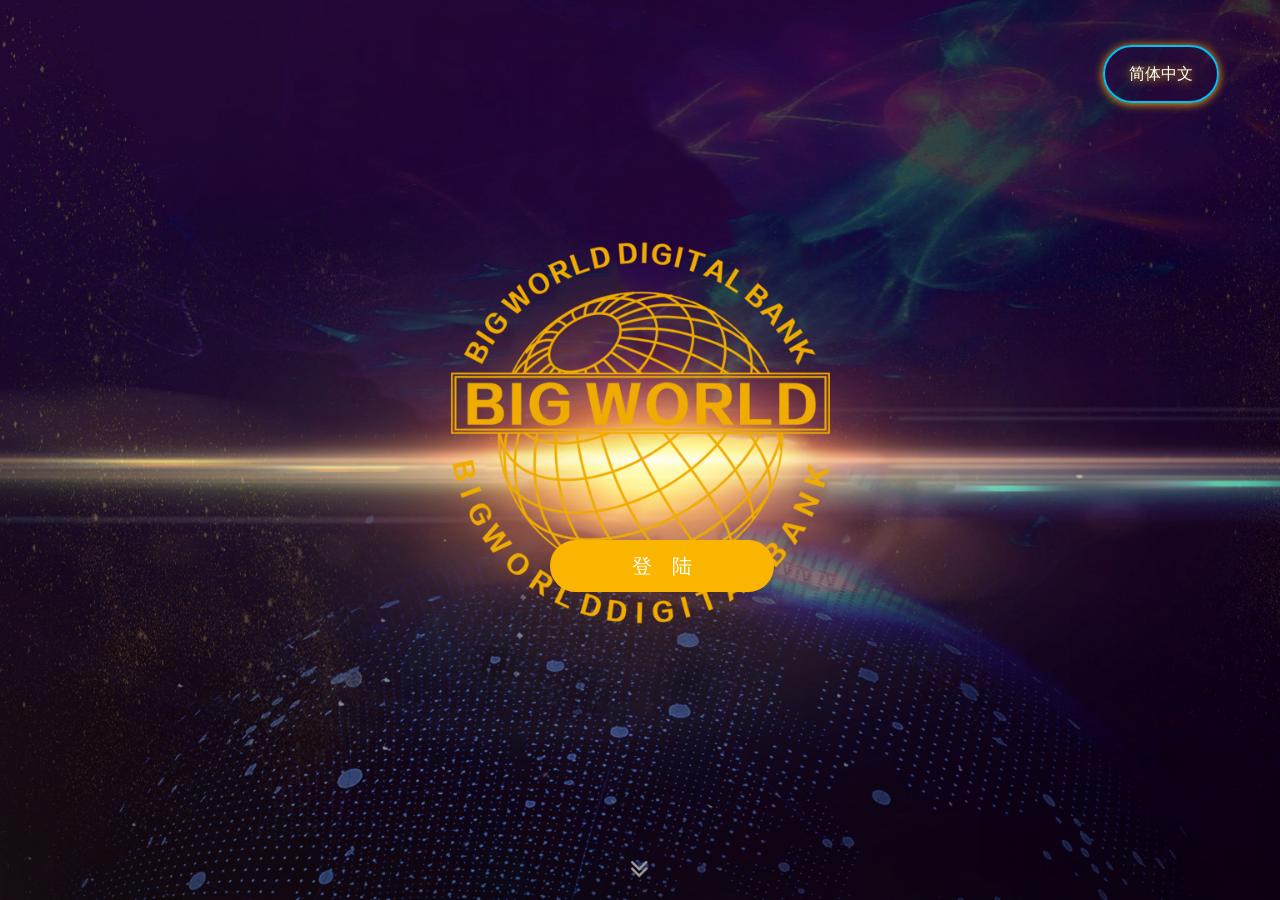
<file: index.html>
<!DOCTYPE html>
<html lang="en">
    <head>
        <meta charset="UTF-8">
        <title>Big world</title>
        <link rel="stylesheet" href="css/login.css"/>
        <link rel="script" href="css/conputer.css"/>
        <script type="text/javascript" src="js/jquery.js"></script>
        <script type="text/javascript">
            $(document).ready(function(){
                $("#light").animate({left:"100%"},1000);
                //显示/隐藏输入法切换
                $(".chinese").click(function(){
                    $("li.language_1").toggleClass("open");
                    $("li.language_2").toggleClass("open");
                    /*$("#select_language ul").slideDown();*/
                });
                //把class为language_1的赋值给class为chinese
                $(".language_1").click(function () {
                    var ht_1=$(".language_1").html();
                    $(".chinese").html(ht_1);
                    $("li.language_1").removeClass("open");
                    $("li.language_2").removeClass("open");
                });
                //把class为language_2的赋值给class为chinese
                $(".language_2").click(function () {
                    var ht_2=$("li.language_2").html();
                    $(".chinese").html(ht_2);
                    $("li.language_1").removeClass("open");
                    $("li.language_2").removeClass("open");
                });
                //隐藏/显示登陆方式
                $(".exdefault").click(function () {
                    $("li.default").toggleClass("open_two");
                    $("li.default_1").toggleClass("open_two");
                    $("li.default_2").toggleClass("open_two");
                });

                $(".default").click(function () {
                    $("li.default").removeClass("open_two");
                    $("li.default_1").removeClass("open_two");
                    $("li.default_2").removeClass("open_two");
                    $("#cover").fadeIn();
                    $("#btb_btn").fadeIn();
                });

                $("#cover").click(function () {
                    $("#IDload").fadeOut();
                    $("#cover").fadeOut();
                    $("#btb_btn").fadeOut();
                })

                $(".default_1").click(function () {
                    $("li.default").removeClass("open_two");
                    $("li.default_1").removeClass("open_two");
                    $("li.default_2").removeClass("open_two");
                    $("#cover").fadeIn();
                    $("#IDload").fadeIn();
                });

                $(".default_2").click(function () {
                    $("li.default").removeClass("open_two");
                    $("li.default_1").removeClass("open_two");
                    $("li.default_2").removeClass("open_two");
                    $(location).attr("href","register.html")
                })
                $("#btn_logon").click(function() {
                    $(location).attr("href","#");
                    event.stopPropagation();
                })
                $("#btn_logon_1").click(function () {

                    $(location).attr("href","#");
                    event.stopPropagation();
                })
            });
            //var cover=document.getElementById("cover");
            //var btb_btn=document.getElementById("btb_btn");
            //function fadeout()
            //{
            //   cover.fadeOut();
            //   btb_btn.fadeOut();
            //}
            //setInterval(fadeout,100);
        </script>
    </head>
    <body>

            <div id="content">

                <div id="select_language">
                    <div class="chinese">简体中文</div>
                    <ul>
                        <li class="language_1">简体中文</li>
                        <li class="language_2">English</li>
                    </ul>
                </div>

                <div id="select">
                    <div class="exdefault">登&nbsp&nbsp&nbsp&nbsp陆</div>
                    <ul>
                        <li class="default">钱包地址登录</li>
                        <li class="default_1">用户名或UID登录</li>
                        <li class="default_2">注&nbsp&nbsp&nbsp&nbsp册</li>
                    </ul>
                </div>

                <div id="light">
                    <img src="img/light3.png">
                </div>

                <div id="cover"></div>

                <div id="btb_btn">
                    <input name="btb" placeholder="请输入比特币钱包号"/>
                    <div id="btn_logon" class="input">登陆</div>
                </div>

                <div id="IDload">
                    <input name="ID" placeholder="输入用户名/id"/>
                    <input name="ID" placeholder="输入登陆密码"/>
                    <div id="btn_logon_1">登陆</div>
                </div>
            </div>

    </body>
</html>
</file>
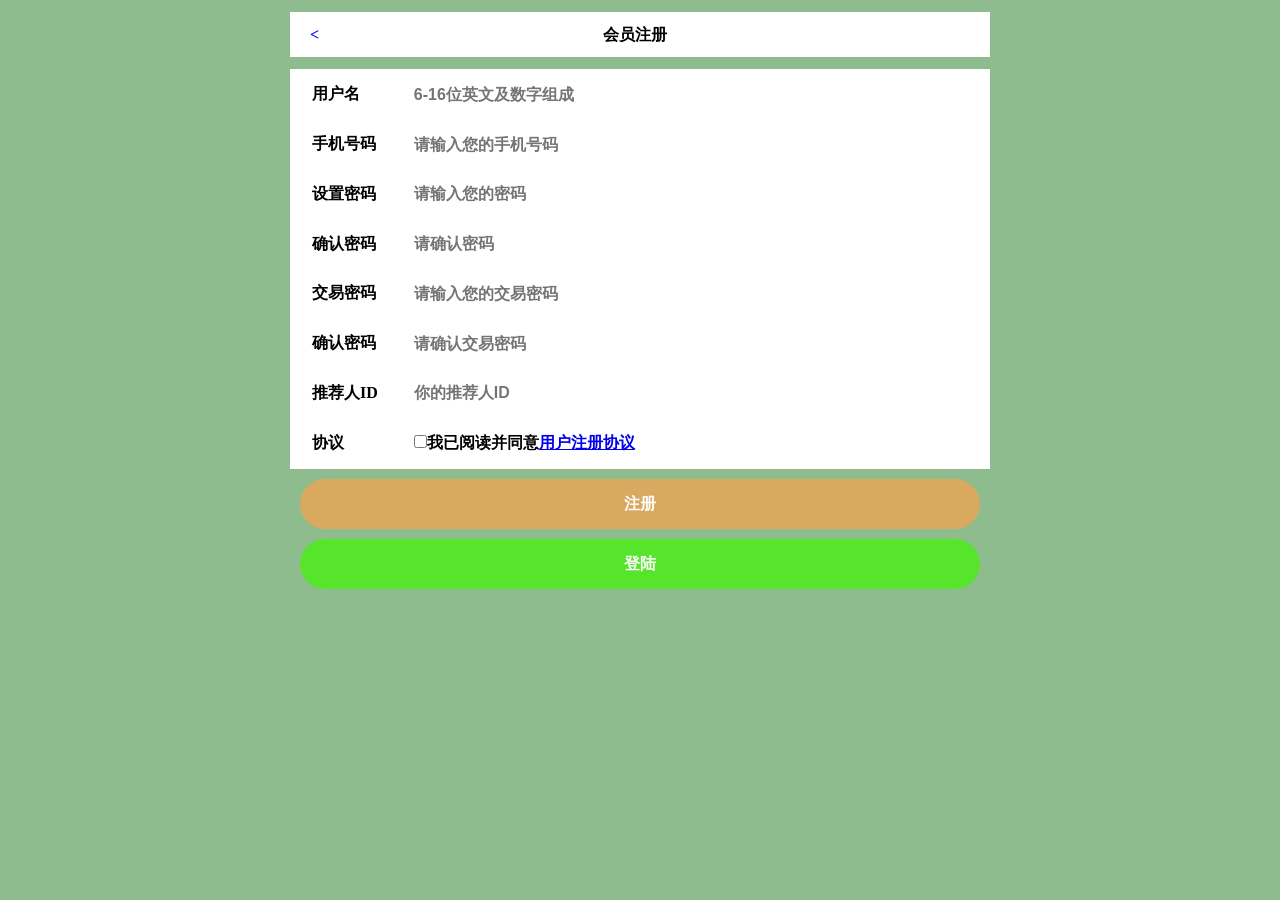
<file: register.html>
<!DOCTYPE html>
<html lang="en">
<head>
    <meta charset="UTF-8">
    <title>注册</title>
    <link rel="stylesheet" href="css/register.css">
    <link rel="stylesheet" href="css/phone.css">
    <script type="text/javascript" src="js/jquery.js"></script>
    <script>
        function hide()
        {
            $("#foot").removeClass("show");
        }
        $(document).ready(function () {
            //号码的正则表达式
            $("#btn_register").click(function () {
                var msg=/^1[34578]\d{9}$/;
                var user=$("#user").val();
                var phone=$("#phone").val();
                var passwd=$("#passwd").val();
                var passwd_sure=$("#passwd_sure").val();
                var tran_passwd=$("#tran_passwd").val();
                var tran_passwd_sure=$("#tran_passwd_sure").val();
                //判断号码是否正确
                if(user=="")
                {
                    $("#foot").addClass("show");
                    $("#foot").text("请输入注册名！");
                    setInterval("hide()",900);
                    clearInterval();
                    return false;
                } else if(phone==""){
                    $("#foot").addClass("show");
                    $("#foot").text("请输入手机号！");
                    setInterval("hide()",900);
                    clearInterval();
                    return false;
                }else if(phone.length!=11)
                {
                    $("#foot").addClass("show");
                    $("#foot").text("请输入11位手机号！");
                    setInterval("hide()",900);
                    clearInterval();
                    return false;
                }else if(!msg.test(phone))
                {
                    $("#foot").addClass("show");
                    $("#foot").text("请输入正确手机号！");
                    setInterval("hide()",900);
                    clearInterval();
                    return false;
                } else if(passwd=="")
                {
                    $("#foot").addClass("show");
                    $("#foot").text("请输入密码！");
                    setInterval("hide()",900);
                    clearInterval();
                    return false;
                }else if( passwd!=passwd_sure)
                {
                    $("#foot").addClass("show");
                    $("#foot").text("请确认密码一致！");
                    setInterval("hide()",900);
                    clearInterval();
                    return false;
                }
                else if(tran_passwd=="")
                {
                    $("#foot").addClass("show");
                    $("#foot").text("请输入交易密码！");
                    setInterval("hide()",900);
                    clearInterval();
                    return false;
                }else if(tran_passwd_sure!=tran_passwd)
                {
                    $("#foot").addClass("show");
                    $("#foot").text("请确认交易密码一致！");
                    setInterval("hide()",900);
                    clearInterval();
                    return false;
                }

                /*
                var phone = jQuery("#phone").val();
                var flag = false;
                var message = "";
                var myreg = /^(((13[0-9]{;
                if(phone == ''){
                    message = "手机号码不能为空！";
                }else if(phone.length !=11){
                    message = "请输入有效的手机号码！";
                }else if(!myreg.test(phone)){
                    message = "请输入有效的手机号码！";
                }else if(checkPhoneIsExist()){
                    message = "该手机号码已经被绑定！";
                }else{
                    flag = true;
                }*/
            })
            $("#btn_ok").click(function () {
                $(location).attr("href","index.html")
            })
            $("#return").click(function () {
                $(location).attr("href","index.html")
            })

        })
    </script>
</head>
<body>
    <div id="contain">

        <div id="head">
            <div id="return">
                <img src="img/left.jpg">
            </div>
            <a style="text-decoration: none;" href="index.html">
                <
            </a>
            <span>会员注册</span>
        </div>

        <div id="content">
            <form>
                <table>
                    <tr>
                        <td>用户名</td>
                        <td><input type="text" id="user" placeholder="6-16位英文及数字组成" style="overflow: hidden;color: black;width: 70%"/></td>
                    </tr>
                    <tr>
                        <td>手机号码</td>
                        <td><input type="text" id="phone" placeholder="请输入您的手机号码" style="overflow: hidden;color: black;width: 70%"/></td>
                    </tr>
                    <tr>
                        <td>设置密码</td>
                        <td><input type="password" id="passwd" placeholder="请输入您的密码"  style="overflow: hidden;color: black;width: 70%"/></td>
                    </tr>
                    <tr>
                        <td>确认密码</td>
                        <td><input type="password" id="passwd_sure" placeholder="请确认密码" style="overflow: hidden;color: black;width: 70%"/></td>
                    </tr>
                    <tr>
                        <td>交易密码</td>
                        <td><input type="password" id="tran_passwd" placeholder="请输入您的交易密码" style="overflow: hidden;color: black;width: 70%"/></td>
                    </tr>
                    <tr>
                        <td>确认密码</td>
                        <td><input type="password" id="tran_passwd_sure" placeholder="请确认交易密码" style="overflow: hidden;color: black;width: 70%"/></td>
                    </tr>
                    <tr>
                        <td>推荐人ID</td>
                        <td><input type="text" id="" placeholder="你的推荐人ID" style="overflow: hidden;color: black;width: 70%"/></td>
                    </tr>
                    <tr>
                        <td>协议</td>
                        <td><input type="checkbox"/>我已阅读并同意<a href="#">用户注册协议</a></td>
                    </tr>
                </table>
            </form>
        </div>

        <div class="btn-register">
            <input  type="button" id="btn_register" class="btn_load" value="注册"></input>
            <input  type="button" id="btn_ok" class="btn_load" value="登陆"></input>
        </div>
        <!--输入提示信息-->
        <div id="foot" class="hide">
        </div>
    </div>
</body>
</html>
</file>
<file: css/login.css>
* {
    margin: 0;
    padding: 0;
    text-decoration: none;
    list-style: none;
    color: white;
}

body {
    background: white;
    font-size: 20px;
    /*overflow: hidden;*/
}

#content {
    position: absolute;
    left: 0;
    top: 0;
    bottom: 0;
    right: 0;
    width: 100%;
    height: 100%;
    background: url("../img/bg_img.jpg") center no-repeat #050311;
    -webkit-background-size: cover;
    /*-moz-background-size: cover;*/
    overflow: hidden;
    display: block;
}

#select_language {
    width: 100px;
    height: 50px;
    position: absolute;
    top: 5%;
    right: 6%;
    text-align: center;
}

.chinese {
    font-size: 16px;
    box-shadow: 0px 1px 10px #fab500;
    text-shadow: 0px 1px 10px #fab500;
    width: 100px;
    line-height: 50px;
    cursor: pointer;
    border: 2px deepskyblue solid;
    padding: 2px 6px;
    border-radius: 30px;
    margin-bottom: 2px;
}

.language_1, .language_2 {
    display: none;
    font-size: 16px;
}

li.open {
    width: 100px;
    line-height: 50px;
    margin-top: 5px;
    cursor: pointer;
    border: 2px deepskyblue solid;
    padding: 2px 6px;
    border-radius: 30px;
    display: block;
}

#select {
    width: 180px;
    position: absolute;
    top: 60%;
    left: 43%;
    text-align: center;
}

.exdefault {
    cursor: pointer;
    width: 180px;
    line-height: 40px;
    border: solid 2px #fab500;
    padding: 4px 20px;
    border-radius: 28px;
    background: #fab500;
}

.default_1, .default_2, .default {
    display: none;
}

#select li:hover {
    background: yellow;
}

li.open_two {
    display: block;
    cursor: pointer;
    width: 100%;
    line-height: 40px;
    margin-top: 5px;
    border: solid 2px yellow;
    padding: 2px 20px;
    border-radius: 28px;
}

#btb_btn {
    width: 400px;
    height: 50px;
    position: absolute;
    top: 50%;
    left: 37%;
    border: 1px deepskyblue solid;
    box-shadow: 0px 1px 10px #fab500;
    display: none;
    z-index: 2;
}

input[name="btb"] {
    width: 71%;
    height: 46px;
    overflow: hidden;
    color: black;
    z-index: 2;
}

#btn_logon {
    width: 18%;
    height: 40px;
    padding-left: 10%;
    background: #ffe500;
    float: right;
    padding-top: 10px;
    z-index: 2;
}
#IDload {
    position: absolute;
    top: 45%;
    left: 39%;
    width: 280px;
    height: 180px;
    border: 1px deepskyblue solid;
    box-shadow: 0px 1px 10px #fab500;
    z-index: 2;
    display: none;
}
input[name="ID"] {
    width: 99%;
    line-height: 60px;
    overflow: hidden;
    color: black;
}
#btn_logon_1
{
    width: 100%;
    height: 40px;
    background: #ffe500;
    padding-top: 15px;
    text-align: center
}
input {
    font-size: 20px;
}

#cover {
    position: absolute;
    top: 0;
    left: 0;
    right: 0;
    bottom: 0;
    width: 100%;
    height: 100%;
    background: rgba(0, 0, 0, 0.68);
    display: none;
}

#btb_btn {
    display: none;
}

#light {
    z-index: 2;
    position: absolute;
    top: 40%;
    left: -500px;
}
@media (min-height: 1000px) and (max-height: 1980px){
    #content {
        width: 100%;
        height: 100%;
        background: url("../img/bg_img_mob.jpg") no-repeat center;
        font-size: 20px;
    }

    #select_language {
        width: 200px;
        height: 80px;
        margin-right: 5%;
    }

    .chinese {
        width: 200px;
        line-height: 80px;
        font-size: 30px;
    }

    #select_language ul {
        margin-top: 28px;
    }

    #select_language li {
        width: 200px;
        line-height: 80px;
        font-size: 30px;
    }

    #cover {
        position: absolute;
        top: 0;
        left: 0;
        right: 0;
        bottom: 0;
        width: 100%;
        height: 100%;
        background: rgba(0, 0, 0, 0.68);
        display: none;
    }

    #select {
        width: 300px;
        height: 80px;
        position: absolute;
        top: 58%;
        left: 33%;
    }

    #select .exdefault {
        width: 300px;
        line-height: 80px;
        font-size: 35px;
    }

    #select li {
        width: 300px;
        line-height: 80px;
        font-size: 35px;
    }

    #btb_btn {
        width: 600px;
        height: 100px;
        position: absolute;
        top: 50%;
        left: 20%;
        box-shadow: 0px 1px 10px #fab500;
        border: 1px deepskyblue solid;
        z-index: 2;
        display: none;
        background: none;
        font-size: 45px;
    }

    input[name="btb"] {
        height:100px;
        font-size: 45px;
    }
    div #btn_logon{
        height: 85px;
        padding-top: 20px;
        font-size: 45px;
    }
    #IDload
    {
        box-shadow: 0px 1px 10px #fab500;
        border: 1px deepskyblue solid;
        width: 600px;
        height:350px; ;
        position: absolute;
        left: 18%;
        font-size: 45px;
    }
    input[name="ID"]
    {
        width: 595px;
        height: 120px;
        font-size: 45px;
    }
    #btn_logon_1
    {
        font-size: 45px;
        height:90px;
    }
}
</file>
<file: css/conputer.css>
/*适配手机分辨率*/
@media screen and (max-width:1400px) and  (min-width: 400px) {
    #contain {
        overflow: hidden;
    }

    #content {
        width: 100%;
        height: 100%;
    }

    #select_language {
        width: 100px;
        height: 36px;
        position: absolute;
        top: 5%;
        right: 5%;
    }

    #select_language.chinese {
        width: 100px;
        height: 36px;
        font-size: 16px;
    }

    #select_language ul {
        width: 100px;
        position: absolute;
        top: 60px;
    }

    #select_language li {
        width: 100px;
        height: 40%;
        font-size: 16px;;
    }

    #select {
        height: 110px;
        position: absolute;
        top: 60%;
        left: 44%;
        width: 15%;
    }

    #select .exdefault {
        font-size: 16px;
        line-height: 30%;
        width: 110px;
        padding: 20px;
        text-align: center;
    }

    #select ul {
        width: 100%;
        height: 100%;
    }

    #select li {
        font-size: 16px;
        line-height: 30%;
        width: 110px;
        padding: 20px;
    }

    #btb_btn {
        width: 450px;
        /*height:80px;*/
        position: absolute;
        top: 50%;
        left: 30%;
        z-index: 2;
        display: none;
        font-size: 18px;
        height: 50px;
        background: yellow;
    }

    #btb_btn input[name="btb"] {
        height: 46px;
        font-size: 18px;
    }

    #btn_logon {
        line-height: 50px;
        font-size: 18px;
        background: #ffe500;
    }

    #IDload {
        position: absolute;
        top: 45%;
        left: 26%;
        width: 300px;
        height: 180px;
    }

    input[name="ID"] {
        width: 99%;
        line-height: 60px;
        overflow: hidden;
        color: black;
    }

    #btn_logon {
        height: 30px;
    }
}
</file>
<file: css/register.css>
*
{
    margin: 0;
    padding: 0;
    list-style: none;
    font-size: 16px;
    font-weight: bold;
}
body
{
    background: darkseagreen;
}
#contain
{
    width:700px;
    margin: auto;
    position: relative;
}
#head
{
    width:100%;
    line-height:45px;
    background: white;
    margin-bottom: 12px;
    margin-top: 12px;
}
#head a
{
    font-size: inherit;
    margin-left: 20px;
}
#return
{
    display: none;
}
#head span
{
    margin-left: 280px;
}
#content
{
    width:100%;
    height:400px;
    background: white;
    margin: auto;
}
table
{
    width:90%;
    height:400px;
    margin-left:20px;
}
tr{
    width: 100%;
    height:45px;
}
td:nth-child(2n-1)
{
    width: 16%;
    height:45px;
}
td:nth-child(2n)
{
    width: 85%;
    height:45px;
}
input
{
    line-height: 40px;
    border: 0px;
}
.btn-register
{
    width:680px;
    margin: auto;
}
.btn_load
{
    margin-top: 10px;
    width: 100%;
    line-height: 50px;
    border-radius: 25px;
    color: white;
}
#btn_register
{
    background:#d9a960 ;
}
#btn_ok
{
    background: #57e52c;
}
#foot.hide
{
    display: none;
}
/*显示提示信息设置*/
#foot.show
{
    width: 680px;
    line-height: 50px;
    /*position: absolute;*/
    margin-top:10px;
    background: #ffe500;
    color: black;
    display: block;
    border-radius: 25px;
    text-align: center;
    margin-left: 10px;
}
</file>
<file: css/phone.css>
@media (min-width:980px) and (max-width:980px){
    #contain
    {
        width:100% ;
        height: 100%;
    }
    #head
    {
        width: 98%;
        height: 120px;
        margin: auto;
        margin-top: 15px;
        margin-bottom: 20px;
    }
    #head a
    {
        display: none;
    }
    #return
    {
        display: block;
    }
    #return img
    {
        width: 50px;
        height:50px;
        float: left;
        margin-left: 20px;
        margin-top: 50px;
    }
    #head span
    {
        float: right;
        line-height: 150px;
        font-size: 50px;
        margin-right: 380px;
    }
    #content
    {
        width: 98%;
        height: 980px;
    }
    tr
    {
        height: 120px;
    }
    td,input
    {
        height:90px;
        font-size:35px;
    }
    td:nth-child(2n-1)
    {
        width: 20%;
    }
    td:nth-child(2n)
    {
        width: 78%;
        line-height: 90px;
    }

    input[type="checkbox"]
    {
        float: left;
        width: 30px;
        height:30px;
        margin-top: 30px;
    }
    #content a
    {
        font-size: 30px;
    }
    .btn-register
    {
        width: 98%;
    }
    #foot.show
    {
        width: 98%;
        line-height: 90px;
        font-size: 30px;
    }
}
</file>
